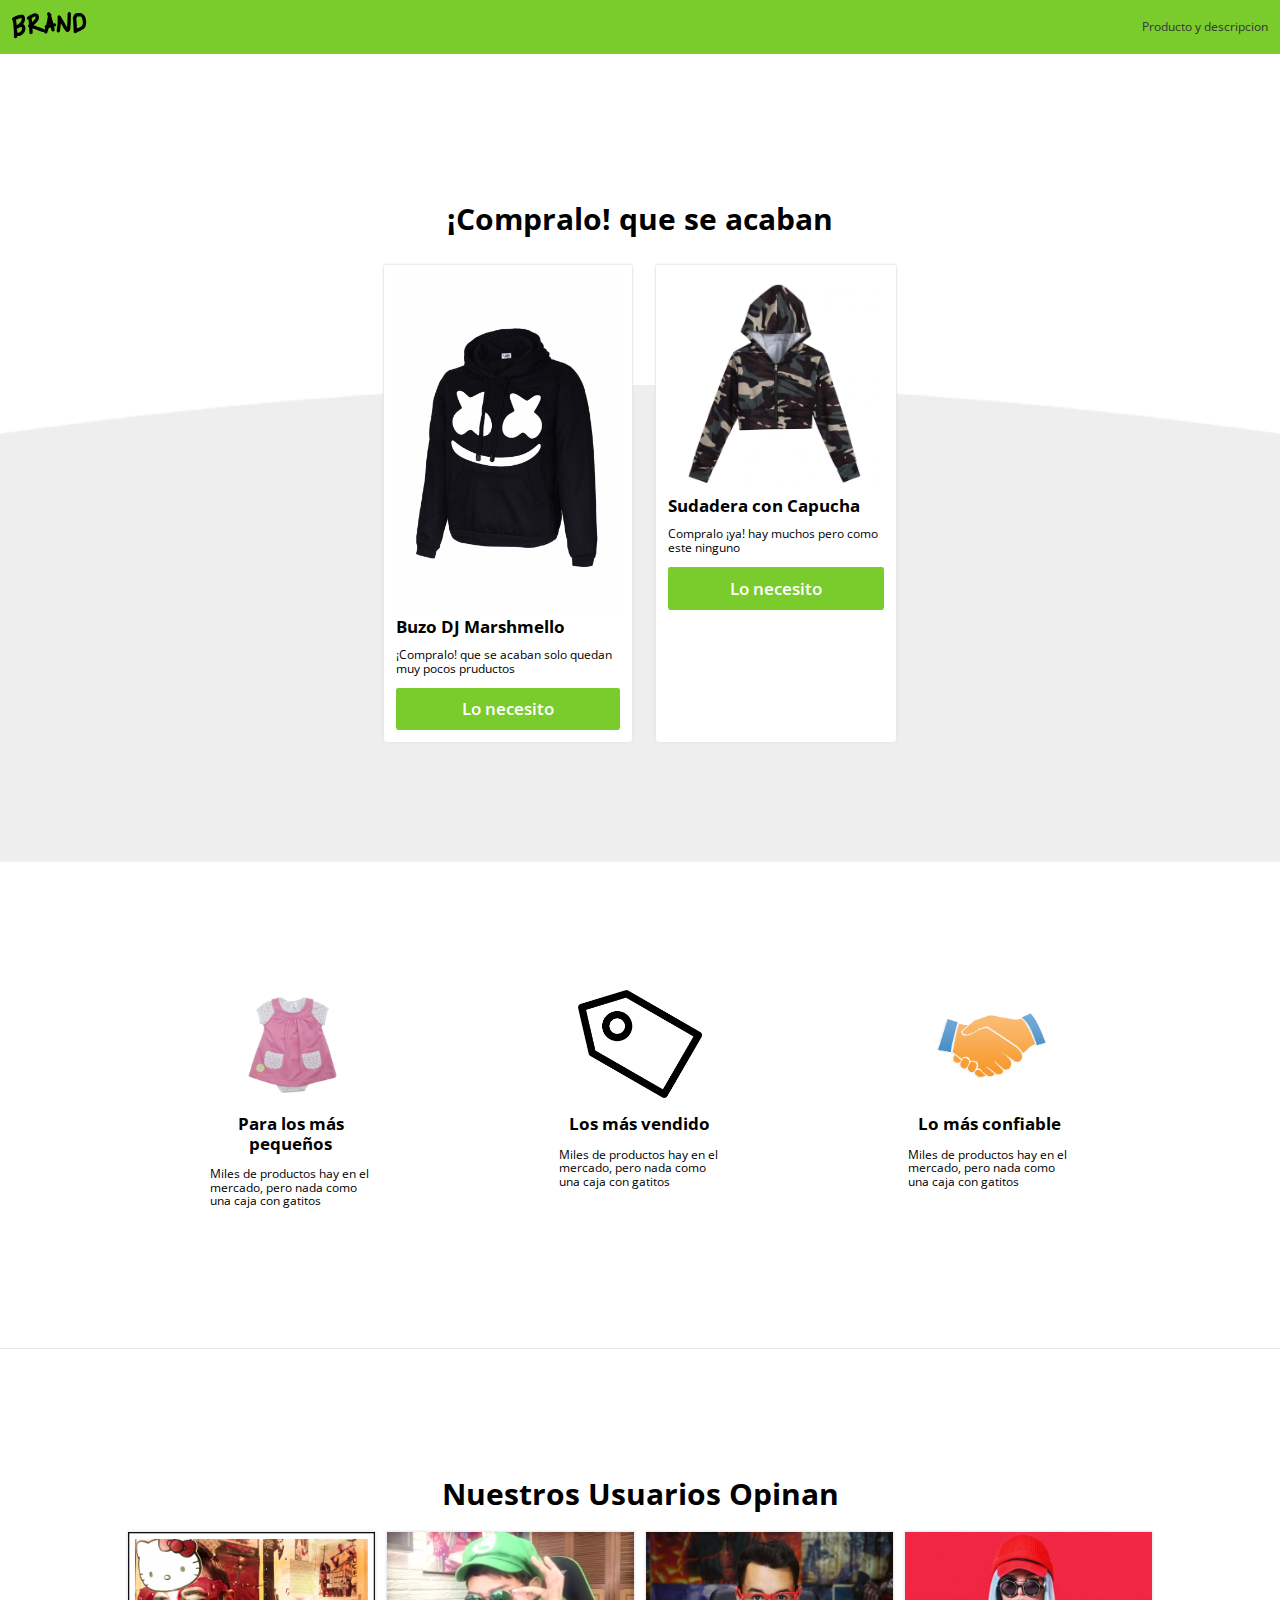
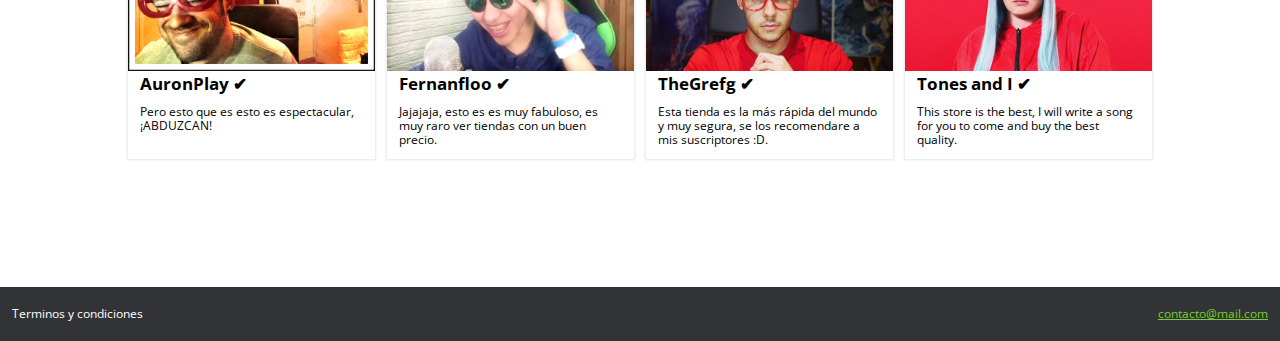
<file: index.html>
<!DOCTYPE html>
<html lang="es">
<head>
    <meta charset="UTF-8">
    <meta name="viewport" content="width=device-width, initial-scale=1.0">
    <meta http-equiv="X-UA-Compatible" content="ie=edge">
    <link rel="stylesheet" href="./css/normalize.css">
    <link rel="stylesheet" href="./css/styles.css">
    <link rel="stylesheet" href="./css/mobile.css">
    <title>Brand</title>
</head>
<body>
    <header class="navbar">
        <figure>
            <a href="#"><img src="./images/logo.png" alt=""></a>
        </figure>
        <a href="./producto.html">Producto y descripcion</a>
    </header>
    <section class="hero">
        <h1>¡Compralo! que se acaban</h1>
    </section>
    <section class="productos">
        <div class="producto">
            <figure>
                <img src="./images/Marshmello.jpg" alt="" srcset="">
            </figure>
            <h2>Buzo DJ Marshmello</h2>
            <p>¡Compralo! que se acaban solo quedan muy pocos pruductos</p>
            <a href="./venta.html"><button>Lo necesito</button></a>
        </div>
        <div class="producto">
            <figure>
                <img src="./images/ropa2.jpg" alt="" srcset="">
            </figure>
            <h2>Sudadera con Capucha</h2>
            <p>Compralo ¡ya! hay muchos pero como este ninguno</p>
            <a href="./venta.html"><button>Lo necesito</button></a>
        </div>
    </section>

    <section class="beneficios">
        <div class="beneficio">
            <figure>
                <img src="./images/Ropabebe.png" alt="">
            </figure>
            <h2>Para los más pequeños</h2>
            <p>Miles de productos hay en el mercado, pero nada como una caja con gatitos</p>
        </div>
        <div class="beneficio">
            <figure>
                <img src="./images/ropaeti.png  " alt="">
            </figure>
            <h2>Los más vendido</h2>
            <p>Miles de productos hay en el mercado, pero nada como una caja con gatitos</p>
        </div>
        <div class="beneficio">
            <figure>
                <img src="./images/Confiable.png" alt="">
            </figure>
            <h2>Lo más confiable</h2>
            <p>Miles de productos hay en el mercado, pero nada como una caja con gatitos</p>
        </div>
    </section>

    <section class="menciones">
        <h1>Nuestros Usuarios Opinan</h1>
        <div class="menciones-grid">
            <div class="mencion">
                <figure>
                    <img src="./images/auronplay2.jpg" alt="">
                </figure>
                <h2>AuronPlay   ✔</h2>
                <p>Pero esto que es esto es espectacular, ¡ABDUZCAN!</p>
            </div>
            <div class="mencion">
                <figure>
                    <img src="./images/fpapifernan.jpg" alt="">
                </figure>
                <h2>Fernanfloo   ✔</h2>
                <p>Jajajaja, esto es es muy fabuloso, es muy raro ver tiendas con un buen precio.</p>
            </div>
            <div class="mencion">
                <figure>
                    <img src="./images/Grefg.jpg" alt="">
                </figure>
                <h2>TheGrefg   ✔</h2>
                <p>Esta tienda es la más rápida del mundo y muy segura, se los recomendare a mis suscriptores :D.</p>
            </div>
            <div class="mencion">
                <figure>
                    <img src="./images/tones.jpg" alt="">
                </figure>
                <h2>Tones and I   ✔</h2>
                <p>This store is the best, I will write a song for you to come and buy the best quality.</p>
            </div>
        </div>
    </section>

    <footer class="footer">
        <p>Terminos y condiciones</p>
        <a href="#">contacto@mail.com</a>
    </footer>
</body>
</html>
</file>
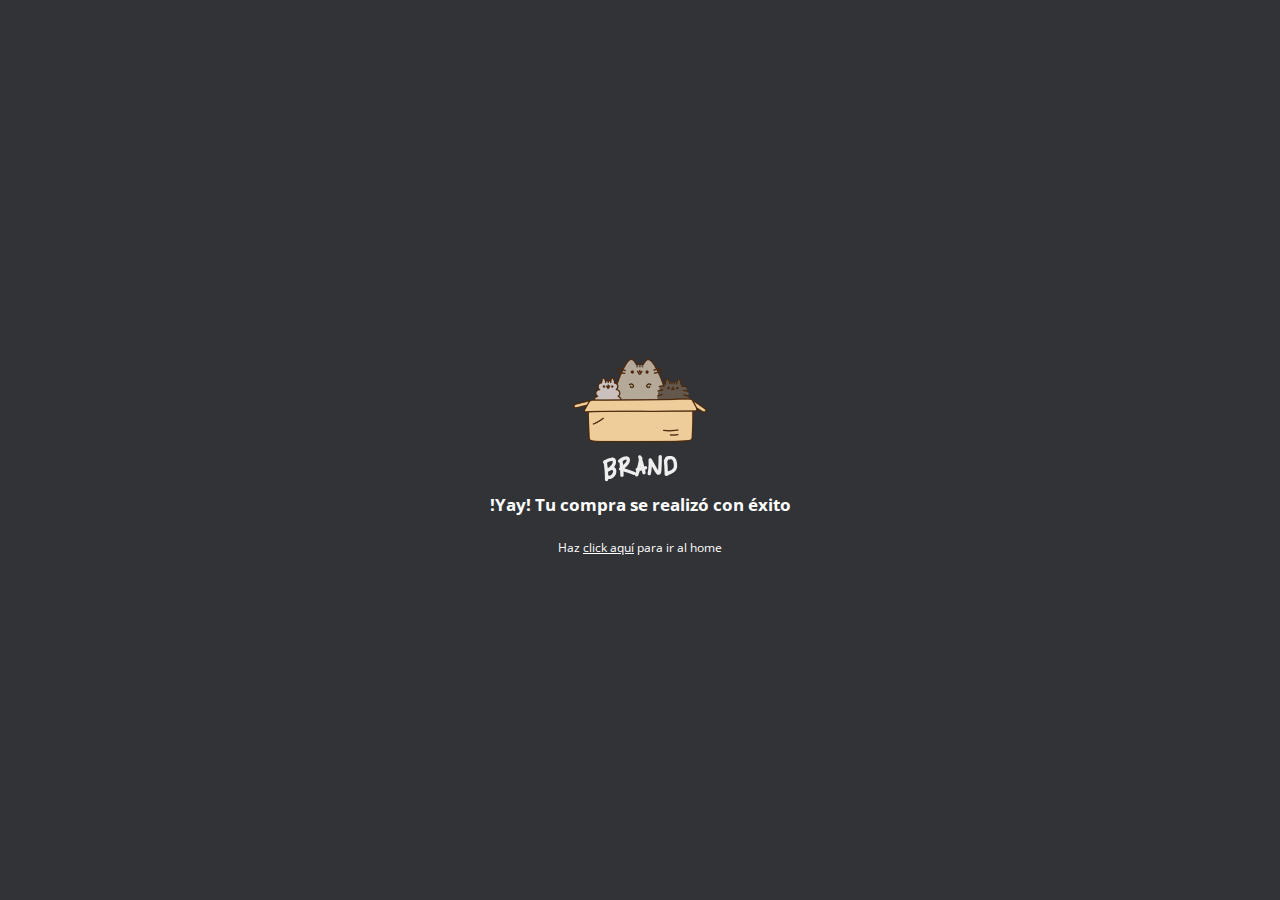
<file: exito.html>
<!DOCTYPE html>
<html lang="es">
<head>
    <meta charset="UTF-8">
    <meta name="viewport" content="width=device-width, initial-scale=1.0">
    <meta http-equiv="X-UA-Compatible" content="ie=edge">
    <link rel="stylesheet" href="./css/normalize.css">
    <link rel="stylesheet" href="./css/styles.css">
    <link rel="stylesheet" href="./css/mobile.css">
    <title>Brand</title>
</head>
<body>
  <div class="resultado-contenido">
    <img src="./images/box_brand.png" alt="">
    <h2>!Yay! Tu compra se realizó con éxito</h2>
    <p>Haz <a href="index.html">click aquí</a> para ir al home</p>
  </div>
</body>
</html>
</file>
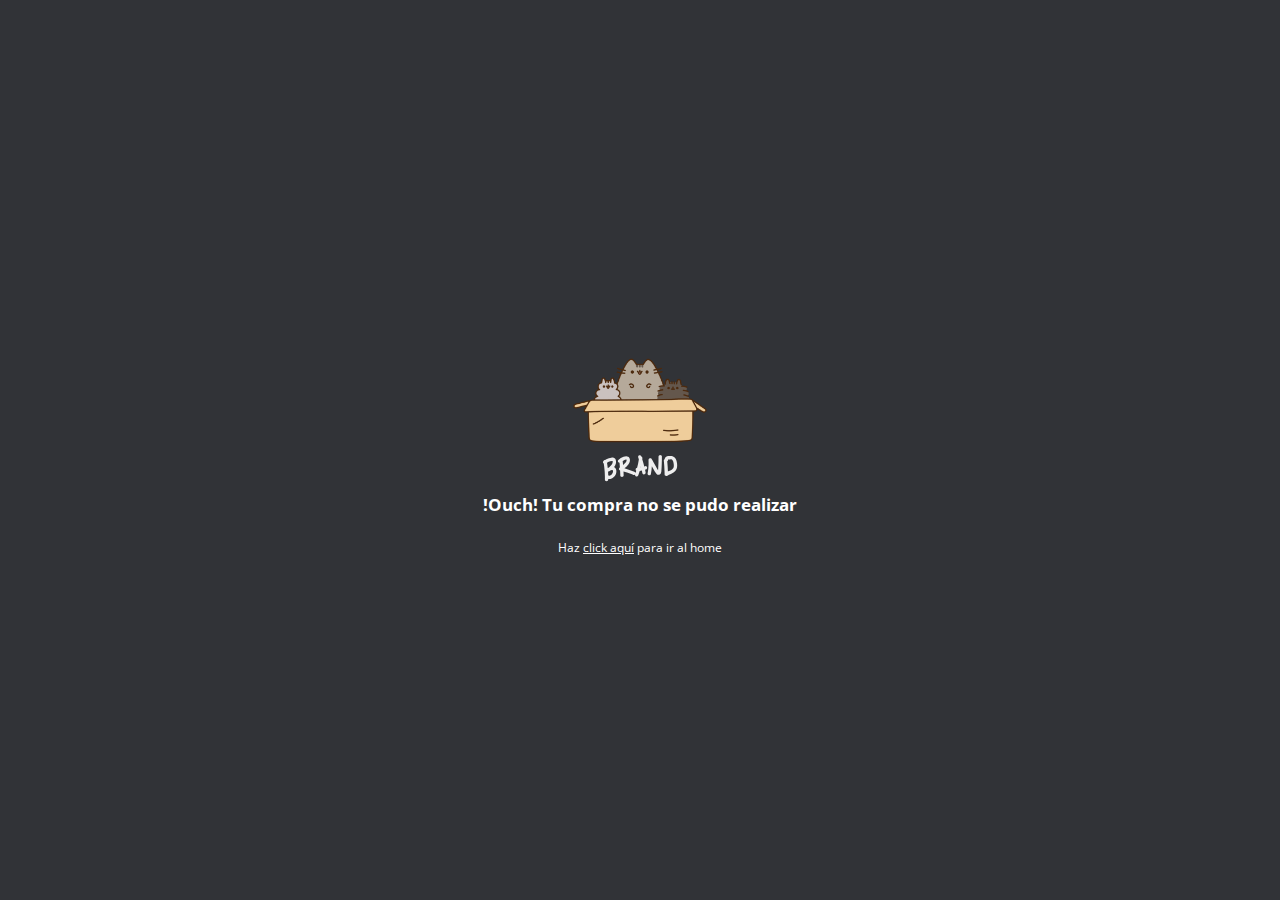
<file: falla.html>
<!DOCTYPE html>
<html lang="es">
<head>
    <meta charset="UTF-8">
    <meta name="viewport" content="width=device-width, initial-scale=1.0">
    <meta http-equiv="X-UA-Compatible" content="ie=edge">
    <link rel="stylesheet" href="./css/normalize.css">
    <link rel="stylesheet" href="./css/styles.css">
    <link rel="stylesheet" href="./css/mobile.css">
    <title>Brand</title>
</head>
<body>
  <div class="resultado-contenido">
    <img src="./images/box_brand.png" alt="">
    <h2>!Ouch! Tu compra no se pudo realizar</h2>
    <p>Haz <a href="index.html">click aquí</a> para ir al home</p>
  </div>
</body>
</html>
</file>
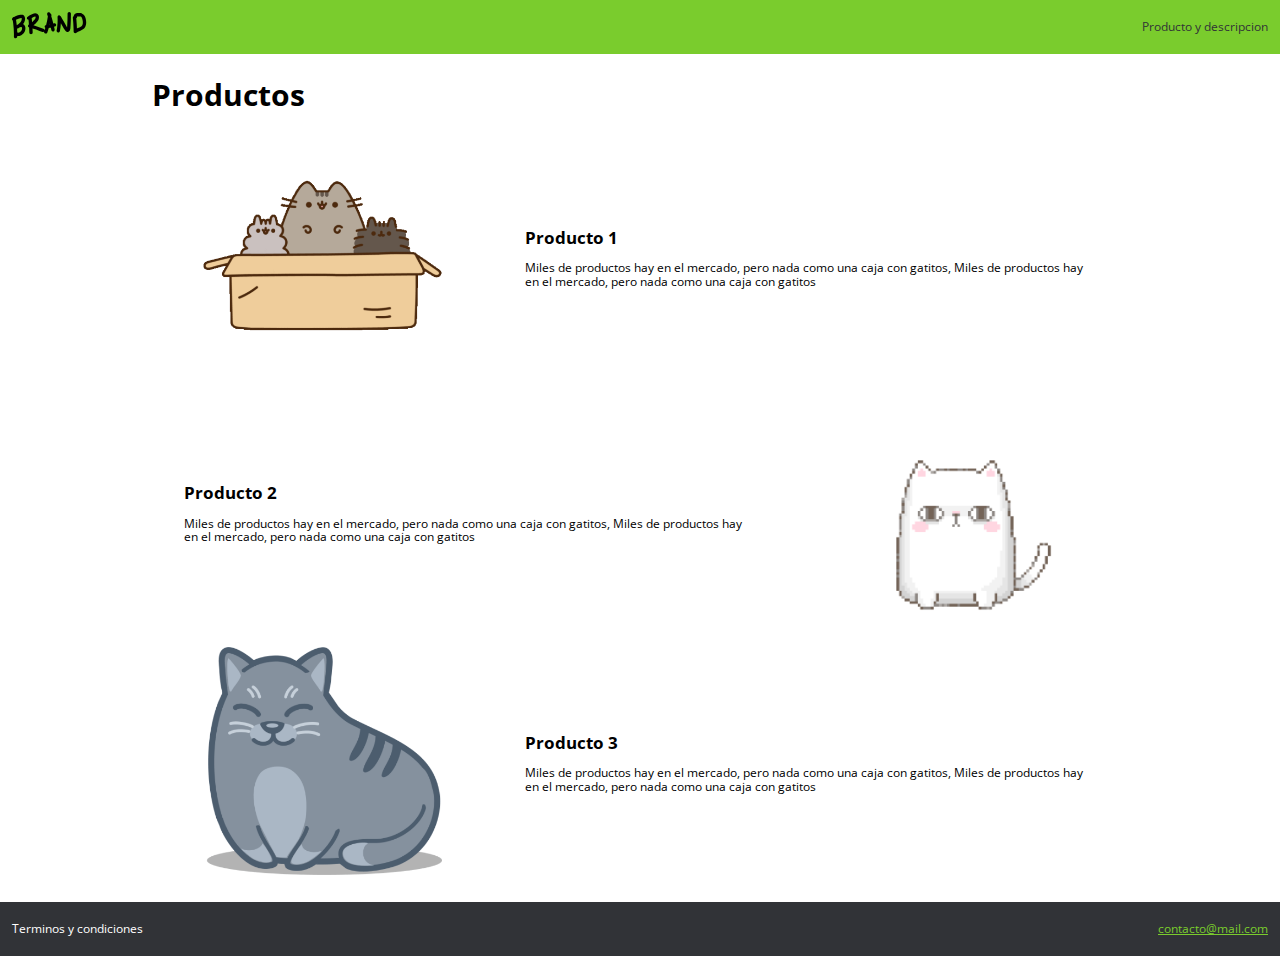
<file: producto.html>
<!DOCTYPE html>
<html lang="es">
<head>
    <meta charset="UTF-8">
    <meta name="viewport" content="width=device-width, initial-scale=1.0">
    <meta http-equiv="X-UA-Compatible" content="ie=edge">
    <link rel="stylesheet" href="./css/normalize.css">
    <link rel="stylesheet" href="./css/styles.css">
    <link rel="stylesheet" href="./css/mobile.css">
    <title>Brand</title>
</head>
<body>
    <header class="navbar">
        <figure>
            <a href="./index.html"><img src="./images/logo.png" alt=""></a>
        </figure>
        <a href="#">Producto y descripcion</a>
    </header>

    <main class="container">
        <h1>Productos</h1>
        <div class="producto-descripcion">
            <figure>
                <img src="./images/ben1.png" alt="">
            </figure>
            <div class="contenido">
                <h2>Producto 1</h2>
                <p>Miles de productos hay en el mercado, pero nada como una caja con gatitos, Miles de productos hay en el mercado, pero nada como una caja con gatitos</p>
            </div>
        </div>
        <div class="producto-descripcion alternado">
            <div class="contenido">
                <h2>Producto 2</h2>
                <p>Miles de productos hay en el mercado, pero nada como una caja con gatitos, Miles de productos hay en el mercado, pero nada como una caja con gatitos</p>
            </div>
            <figure>
                <img src="./images/ben2.png" alt="">
            </figure>
        </div>
        <div class="producto-descripcion">
            <figure>
                <img src="./images/ben3.png" alt="">
            </figure>
            <div class="contenido">
                <h2>Producto 3</h2>
                <p>Miles de productos hay en el mercado, pero nada como una caja con gatitos, Miles de productos hay en el mercado, pero nada como una caja con gatitos</p>
            </div>
        </div>
    </main>

    <footer class="footer">
        <p>Terminos y condiciones</p>
        <a href="#">contacto@mail.com</a>
    </footer>
</body>
</html>
</file>
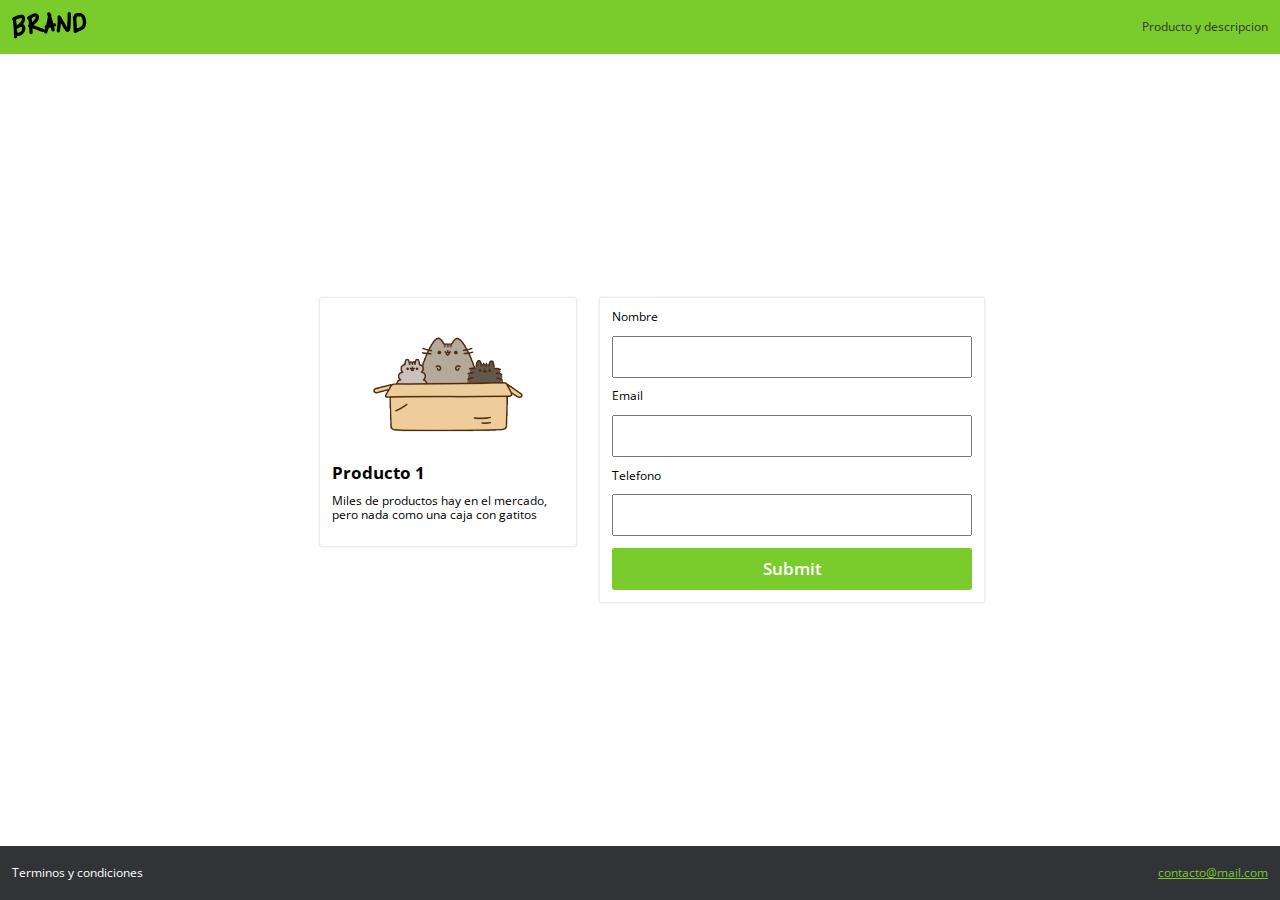
<file: venta.html>
<!DOCTYPE html>
<html lang="es">
<head>
    <meta charset="UTF-8">
    <meta name="viewport" content="width=device-width, initial-scale=1.0">
    <meta http-equiv="X-UA-Compatible" content="ie=edge">
    <link rel="stylesheet" href="./css/normalize.css">
    <link rel="stylesheet" href="./css/styles.css">
    <link rel="stylesheet" href="./css/mobile.css">
    <title>Brand</title>
</head>
<body>
    <header class="navbar">
        <figure>
            <a href="./index.html"><img src="./images/logo.png" alt=""></a>
        </figure>
        <a href="./producto.html">Producto y descripcion</a>
    </header>

    <section class="venta-producto">
        <div class="producto">
            <figure>
                <img src="./images/box2.png" alt="" srcset="">
            </figure>
            <h2>Producto 1</h2>
            <p>Miles de productos hay en el mercado, pero nada como una caja con gatitos</p>
        </div>
        <form action="https://www.paypal.com/cgi-bin/webscr?cmd=_s-xclick&hosted_button_id=Q5PR9BWPVEN8S" method="POST" class="modulo-de-pago">
            <label for="name">Nombre</label>
            <input type="text" name="name">

            <label for="email">Email</label>
            <input type="email" name="email">

            <label for="phone">Telefono</label>
            <input type="number" name="phone">

            <input type="submit" href="./exito.html" class="form-buttom">
        </form>
    </section>


    <footer class="footer">
        <p>Terminos y condiciones</p>
        <a href="#">contacto@mail.com</a>
    </footer>
</body>
</html>
</file>
<file: css/styles.css>
@import url('https://fonts.googleapis.com/css?family=Open+Sans:400,600,700');

/* --------------------------- *\
			VARIABLES
\* --------------------------- */

:root {
	--color-principal: #7ACC2D;
	--color-black: #313337;
    --color-white: #ffffff;
    
    --font-size-normal: 1rem;
    --font-size-grande: 1.4rem;
    --font-size-muy-grande: 2.5rem;
    
    --espaciado: 1rem;
    --espaciado-x2: 2rem;

    --box: 0 0 2px 1px #e6e5e9;
}

/* --------------------- *\
        GENERALES
\* --------------------- */

html {
    font-family: 'Open Sans', sans-serif;
    font-size: 12px;
    min-width: 320px;
}

h1 {
    text-align: center;
    font-size: var(--font-size-muy-grande);
}

h2 {
    font-size: var(--font-size-grande);
}

figure {
    margin: 0;
    text-align: center;
}

/* --------------------- *\
          NAVBAR
\* --------------------- */

.navbar {
    height: 4.5rem;
    padding: 0 var(--espaciado);
    background-color: var(--color-principal);

    display: flex;
    align-items: center;
    justify-content: space-between
}

    .navbar a {
        color: var(--color-black);
        text-decoration: none;
    }

/* --------------------- *\
           HERO
\* --------------------- */

.hero {
    padding: 10% 20%;
}

/* --------------------- *\
        PRODUCTOS
\* --------------------- */

.productos {
    padding: 0 30%;
    background-image: url("../images/curve.png");
    background-position: center top;
    background-repeat: no-repeat;
    background-size: cover;

    display: grid;
    grid-template-columns: repeat(2, auto);
    grid-gap: var(--espaciado-x2);
}

    .producto {
        padding: var(--espaciado);
        background-color: var(--color-white);

        border-radius: 0.2rem;
        box-shadow: var(--box);

        position: relative;
        bottom: 25%;
    }

        .producto img {
            max-width: 100%;
        }

        .producto h2 {
            margin: 0;
        }

        .producto button {
            width: 100%;
            color: white;
            background-color: var(--color-principal);

            font-weight: 600;
            font-size: var(--font-size-grande);
            padding: 0.7em;
            cursor: pointer;

            border: none;
            border-radius: 0.2rem;
        }

/* --------------------- *\
        BENEFICIOS
\* --------------------- */

.beneficios {
    padding: 10%;

    display: grid;
    grid-template-columns: repeat(3, 162px);
    grid-gap: var(--espaciado-x2);
    
    justify-items: center;
    justify-content: space-around;
}

        .beneficio img {
            height: 9rem;
        }

        .beneficio h2 {
            text-align: center;
        }

/* --------------------- *\
        MENCIONES
\* --------------------- */

.menciones {
    padding: 10%;
    border-top: 1px solid #e6e5e9;
}

.menciones h1 {
    margin-top: 0;
}

    .menciones-grid {
        display: grid;
        grid-template-columns: repeat(4, 1fr);
        grid-gap: var(--espaciado);
    }

        .mencion {
            box-shadow: var(--box);
        }

            .mencion img {
                width: 100%;
            }

            .mencion h2, .mencion p {
                margin: var(--espaciado);
                margin-top: 0;
            }

/* --------------------- *\
        FOOTER
\* --------------------- */

.footer {
    height: 4.5rem;
    padding: 0 var(--espaciado);
    color: var(--color-white);
    background-color: var(--color-black);

    display: flex;
    align-items: center;
    justify-content: space-between;
}

    .footer p {
        cursor: pointer;
    }

    .footer a {
        color: var(--color-principal);
    }


/* --------------------- */
/* --------------------- *\
    PRODUCTOS.HTML
\* --------------------- */
/* --------------------- */

.container {
    max-width: 1024px;
    min-height: calc(100vh - 9rem);

    padding: var(--espaciado-x2);
    margin: 0 auto;
    box-sizing: border-box;
    
    display: grid;
    grid-template-rows: repeat(4, min-content);
    align-content: space-evenly;
    grid-gap: var(--espaciado-x2);
}

.container h1 {
    text-align: left;
    margin: 0;
}

.producto-descripcion {
    display: grid;
    grid-template-columns: 35% 65%;
    align-items: center;
}

.producto-descripcion.alternado {
    grid-template-columns: 65% 35%;
}

    .producto-descripcion img {
        width: 70%;
    }

    .producto-descripcion .contenido {
        padding: 0 5%;
    }

/* --------------------- */
/* --------------------- *\
        VENTA.HTML
\* --------------------- */
/* --------------------- */

.venta-producto {
    min-height: calc(100vh - 9rem);
    padding: var(--espaciado-x2) 25%;
    box-sizing: border-box;

    display: grid;
    grid-template-columns: 40% 60%;
    grid-gap: var(--espaciado-x2);
    align-content: center;
}

    .venta-producto .producto {
        position: initial;
        height: fit-content;
    }

    .venta-producto .modulo-de-pago {
        box-shadow: var(--box);
        padding: var(--espaciado);
        height: fit-content;
    }

        .modulo-de-pago label {
            display: block;
        }
        
        .modulo-de-pago input {
            display: block;
            width: 100%;
            height: 2.5em;
            margin: .7em 0;
            box-sizing: border-box;

            font-size: var(--font-size-grande);
        }

        .modulo-de-pago .form-buttom {
            border: none;
            border-radius: 0.2rem;
            margin-bottom: 0;
            
            color: var(--color-white);
            background-color: var(--color-principal);
            
            font-weight: 600;
            font-size: var(--font-size-grande);
            cursor: pointer;
        }

/* --------------------- */
/* --------------------- *\
    EXITO / FALLA.HTML
\* --------------------- */
/* --------------------- */

.resultado-contenido {
    width: 100vw;
    height: 100vh;
    color: var(--color-white);
    background-color: var(--color-black);
    text-align: center;

    display: flex;
    flex-direction: column;
    justify-content: center;
    align-items: center;
}

    .resultado-contenido a {
        color: var(--green-color);
    }
</file>
<file: css/mobile.css>
@media (max-width: 1024px) {
    .productos {
        padding: 0 25%;
    }
    
    .menciones {
        padding: 10% 5%;
    }

    .venta-producto {
        padding: var(--espaciado-x2) 20%;
    }
}

@media (max-width: 800px) {
    html {
        font-size: 10px;
    }

    .productos {
        padding: 0 20%;
    }

    .menciones-grid {
        grid-template-columns: 1fr 1fr;
    }

    .venta-producto {
        padding: var(--espaciado-x2) 15%;
    }
}

@media (max-width: 600px) {
    html {
        font-size: 10px;
    }

    .hero {
        padding: 20% 5%;
    }

    .productos {
        padding: 0 15%;
        grid-template-columns: auto;
    }

    .beneficios {
        padding: 10%;

        grid-template-columns: auto;
    }

    .menciones-grid {
        grid-template-columns: 1fr 1fr;
    }

    .venta-producto {
        grid-template-columns: 1fr;
    }
}
</file>
